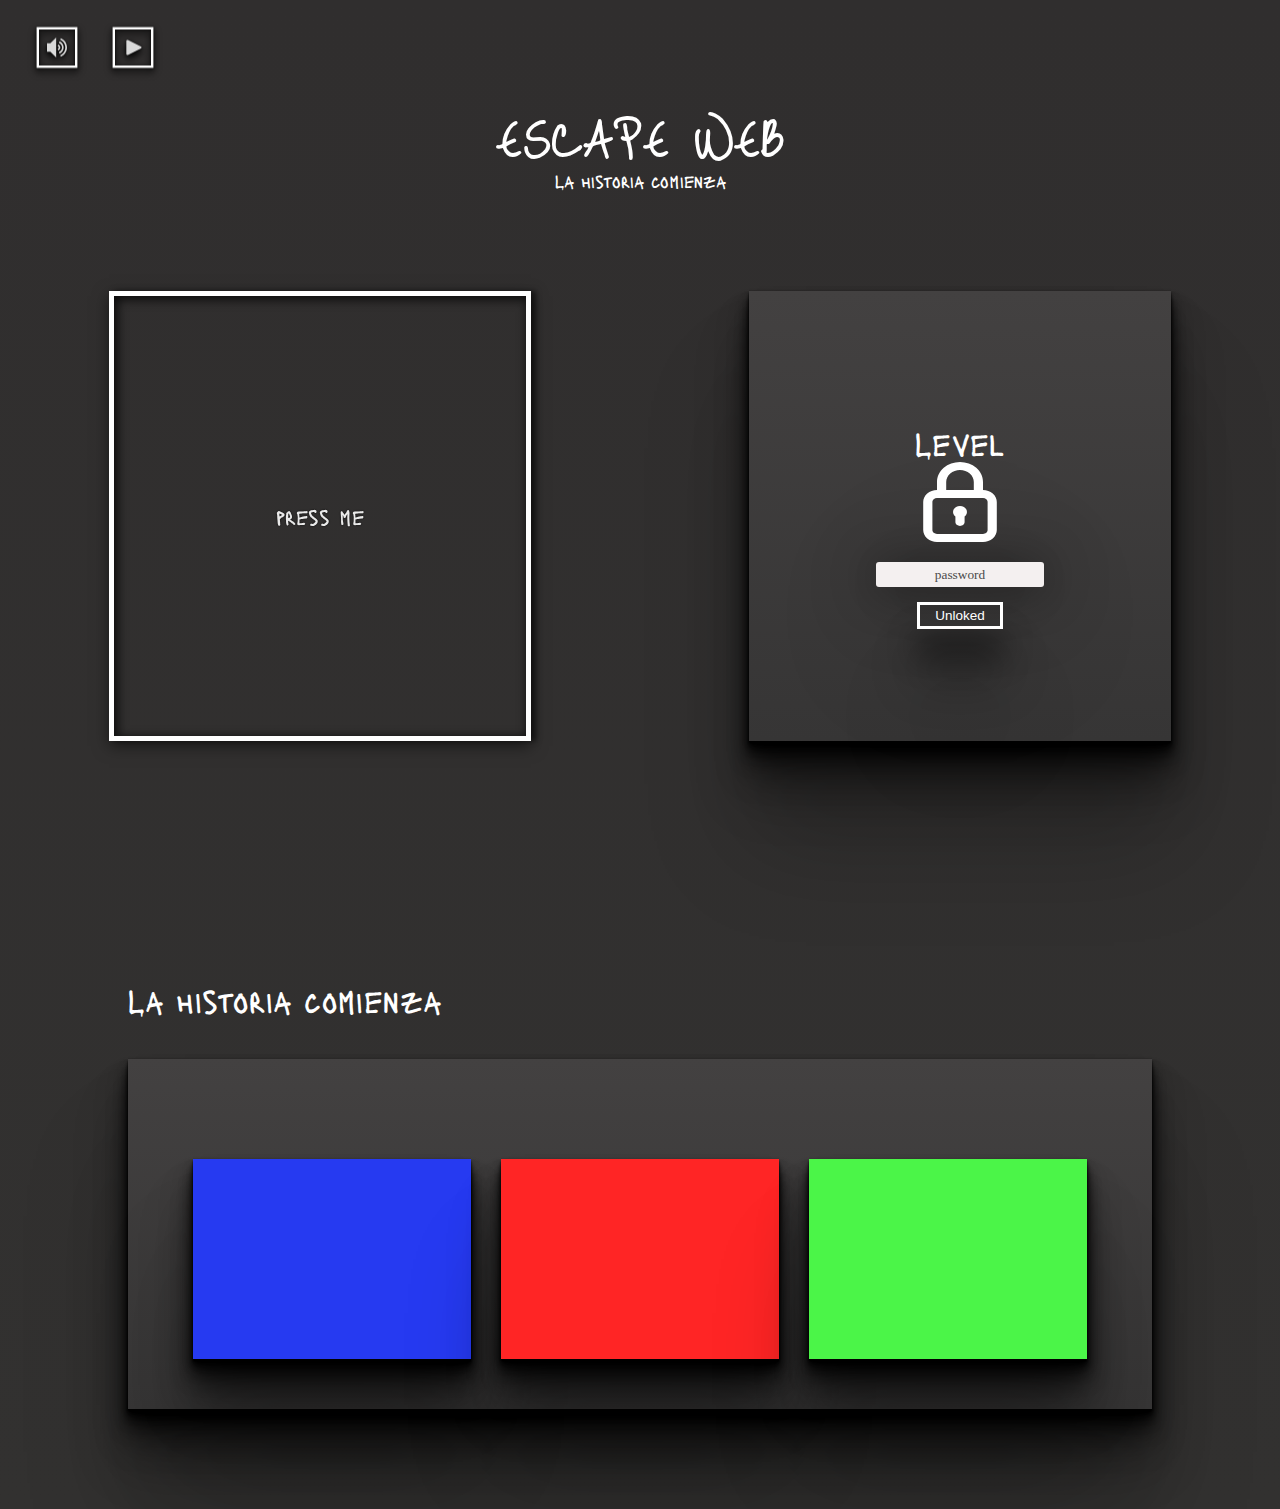
<file: docs/index.html>
<!DOCTYPE html>
<html lang="en">
<head>
	<meta name="description" content="Escape Web - rev proximamente solo en cines tambien en 3D">
    <meta name="keywords" content="Escape, Escape web, Escape web Online, Escape room, Escape room online"/>
    <meta name="author" content="Guerrero Lucas"/>
    <meta name="copyright" content="Guerrero Lucas"/>
    <meta name="robots" content="index"/>
	<meta charset="UTF-8">
	<link rel="shortcut icon" href="img/icon.ico" type="image/x-icon">
	<meta name="viewport" content="width=device-width, initial-scale=1.0">
	<link rel="stylesheet" href="css/main.css">
	<link rel="stylesheet" href="css/index.css">
	<title>Escape web - rev</title>
	<script data-ad-client="ca-pub-2572945575515941" async src="https://pagead2.googlesyndication.com/pagead/js/adsbygoogle.js"></script>
	<!-- Global site tag (gtag.js) - Google Analytics -->
	<script async src="https://www.googletagmanager.com/gtag/js?id=G-WTKLJ64T52"></script>
	<script>
	  window.dataLayer = window.dataLayer || [];
	  function gtag(){dataLayer.push(arguments);}
	  gtag('js', new Date());

	  gtag('config', 'G-WTKLJ64T52');
	</script>
</head>
<body>
	<main class="main centrar--lineal">
		<header class="header">
			<h1 class="banner__top__h1">
				ESCAPE WEB
			</h1>
			<p class="banner__top__p p--lacquer">
				La historia comienza
			</p>
		</header>
		<content class="content centrar ">
			<div id="chat" class="content__div content__div__historia border-drop">
				<div id="tab" class="content__div__historia__tapa  centrar">
					<p class=" p--lacquer">
						press me
					</p>	
				</div>
			</div>
			<div class="content__div content__div--levels box--obscuro centrar centrar--lineal">
				<h3 class="h3 p--lacquer">Level</h3>
				<svg class="svg sgv--candado" viewBox="0 0 138 120" fill="none" xmlns="http://www.w3.org/2000/svg">
					<path d="M69 65C67.2494 64.9822 65.5346 65.4312 64.0863 66.2865C62.638 67.1418 61.5258 68.3624 60.8995 69.784C60.2731 71.2056 60.1626 72.7599 60.5829 74.2378C61.0031 75.7156 61.9339 77.0461 63.25 78.05V85C63.25 86.3261 63.8558 87.5979 64.9341 88.5355C66.0125 89.4732 67.475 90 69 90C70.525 90 71.9875 89.4732 73.0659 88.5355C74.1442 87.5979 74.75 86.3261 74.75 85V78.05C76.0661 77.0461 76.9969 75.7156 77.4171 74.2378C77.8374 72.7599 77.7269 71.2056 77.1005 69.784C76.4742 68.3624 75.362 67.1418 73.9137 66.2865C72.4654 65.4312 70.7506 64.9822 69 65V65ZM97.75 45V35C97.75 28.3696 94.721 22.0107 89.3293 17.3223C83.9376 12.6339 76.625 10 69 10C61.375 10 54.0624 12.6339 48.6707 17.3223C43.279 22.0107 40.25 28.3696 40.25 35V45C35.675 45 31.2874 46.5804 28.0524 49.3934C24.8174 52.2064 23 56.0218 23 60V95C23 98.9782 24.8174 102.794 28.0524 105.607C31.2874 108.42 35.675 110 40.25 110H97.75C102.325 110 106.713 108.42 109.948 105.607C113.183 102.794 115 98.9782 115 95V60C115 56.0218 113.183 52.2064 109.948 49.3934C106.713 46.5804 102.325 45 97.75 45ZM51.75 35C51.75 31.0218 53.5674 27.2064 56.8024 24.3934C60.0374 21.5804 64.425 20 69 20C73.575 20 77.9626 21.5804 81.1976 24.3934C84.4326 27.2064 86.25 31.0218 86.25 35V45H51.75V35ZM103.5 95C103.5 96.3261 102.894 97.5979 101.816 98.5355C100.738 99.4732 99.275 100 97.75 100H40.25C38.725 100 37.2625 99.4732 36.1841 98.5355C35.1058 97.5979 34.5 96.3261 34.5 95V60C34.5 58.6739 35.1058 57.4021 36.1841 56.4645C37.2625 55.5268 38.725 55 40.25 55H97.75C99.275 55 100.738 55.5268 101.816 56.4645C102.894 57.4021 103.5 58.6739 103.5 60V95Z" fill="white"/>
				</svg>
				<form action="" class="centrar centrar--lineal" onsubmit="return false">
					<input type="text" class="input" placeholder="password">
					<input type="submit" class="input__submit button" value="Unloked">
				</form>
			</div>
		</content>
		<section class="section centrar centrar--lineal">
			<h3 class="h3 p--lacquer">La historia comienza</h3>
			<div class="section__game box--obscuro">
				
				<div class="section__game__cajas centrar">
					<div class="caja  centrar caja__blue border-drop">
						<span class="h3 p--lacquer">7</span>
					</div>
					<div class="caja  centrar caja__red border-drop">
						<span class="h3 p--lacquer">5</span>
					</div>
					<div class="caja  centrar caja__green border-drop">
						<span class="h3 p--lacquer">3</span>
					</div>
				</div>
			</div>
		</section>

		<div id="music" class="music centrar">
			<div id="music__efect" class="music__element music__element__efect">
				<svg class="" width="25" height="25" viewBox="0 0 30 30" fill="none" xmlns="http://www.w3.org/2000/svg">
					<path d="M25.002 15C25.002 10.8398 22.459 7.27734 18.8496 5.77148L17.8887 8.08008C20.5957 9.21094 22.5 11.8828 22.5 15C22.5 18.123 20.5957 20.7891 17.8828 21.9199L18.8438 24.2285C22.459 22.7227 25.002 19.1602 25.002 15ZM19.998 15C19.998 12.9199 18.7266 11.1387 16.9219 10.3887L15.9609 12.6973C16.8633 13.0723 17.4961 13.9629 17.4961 15.0059C17.4961 16.043 16.8633 16.9336 15.9609 17.3145L16.9219 19.623C18.7266 18.8613 19.998 17.0801 19.998 15ZM20.7715 1.1543L19.8047 3.46289C24.3223 5.34375 27.498 9.79688 27.498 15C27.498 20.1973 24.3223 24.6562 19.8047 26.5371L20.7656 28.8457C26.1914 26.584 30 21.2402 30 15C30 8.75977 26.1914 3.41602 20.7715 1.1543ZM0 8.74805V21.2461H4.99805L13.752 30V0L4.99805 8.74805H0Z" fill="#D9D9D9"/>
				</svg>
				<svg class="svg--music" width="30" height="30" viewBox="0 0 30 30" fill="none" xmlns="http://www.w3.org/2000/svg">
					<path d="M27.5 18.75L20 11.25M27.5 11.25L20 18.75" stroke="#D9D9D9" stroke-width="2" stroke-linecap="round"/>
					<path d="M2.5 18.6988V11.3C2.5 10.5825 3.06 10 3.75 10H8.2325C8.39792 9.99941 8.5615 9.96533 8.71339 9.89981C8.86527 9.83428 9.00232 9.73868 9.11625 9.61875L12.8663 5.38375C13.6538 4.56375 15 5.145 15 6.30375V23.6963C15 24.8638 13.6375 25.44 12.855 24.6038L9.1175 20.3925C9.00324 20.2692 8.86481 20.1707 8.71084 20.1031C8.55686 20.0356 8.39063 20.0005 8.2225 20H3.75C3.06 20 2.5 19.4175 2.5 18.6988Z" stroke="#D9D9D9" stroke-width="2" stroke-linecap="round" stroke-linejoin="round"fill="#D9D9D9"/>
				</svg>
			</div>
			<div id="music__sond" class="music__element music__element__sond ">
				<svg width="25" height="25" viewBox="0 0 36 36" fill="none" xmlns="http://www.w3.org/2000/svg">
					<path d="M32.16 16.08L8.94001 4.46999C8.62676 4.32486 8.28218 4.26038 7.93765 4.28242C7.59312 4.30447 7.25957 4.41233 6.96737 4.5962C6.67517 4.78007 6.43359 5.0341 6.26464 5.33517C6.09568 5.63624 6.00471 5.97479 6.00001 6.31999V29.53C5.99708 29.8843 6.08562 30.2335 6.25706 30.5436C6.4285 30.8537 6.67704 31.1144 6.97867 31.3004C7.2803 31.4864 7.6248 31.5915 7.9789 31.6054C8.33299 31.6193 8.68469 31.5417 9.00001 31.38L32.16 19.77C32.5031 19.5978 32.7915 19.3336 32.9931 19.0069C33.1946 18.6802 33.3014 18.3039 33.3014 17.92C33.3014 17.5361 33.1946 17.1598 32.9931 16.8331C32.7915 16.5064 32.5031 16.2422 32.16 16.07V16.08Z" fill="#D9D9D9"/>
				</svg>
				<svg  width="25" height="25" viewBox="0 0 320 512" fill="#D9D9D9" xmlns="http://www.w3.org/2000/svg">
					<path d="M272 63.1H240C213.49 63.1 192 84.59 192 110.2V398.2C192 424.71 213.49 446.2 240 446.2L272 448C298.51 448 320 426.51 320 400V112C320 85.49 298.5 63.1 272 63.1ZM80 63.1H48C21.49 63.1 0 84.59 0 111.1V399.1C0 426.5 21.49 448 48 448H80C106.51 448 128 426.51 128 400V112C128 85.49 106.5 63.1 80 63.1Z" fill="#D9D9D9"/>
				</svg>
			</div>
			<div class="audio">
				<audio id="background_sond" src="music/background_sond.mp3"></audio>
			</div>
		</div>

	</main>
	<script src="js/music.js"></script>
	<script src="js/contenido.js"></script>
	<script src="js/main.js"></script>
</body>
</html>







<!--

	LOVE YOU USER
	BY: Lu :3

-->
</file>
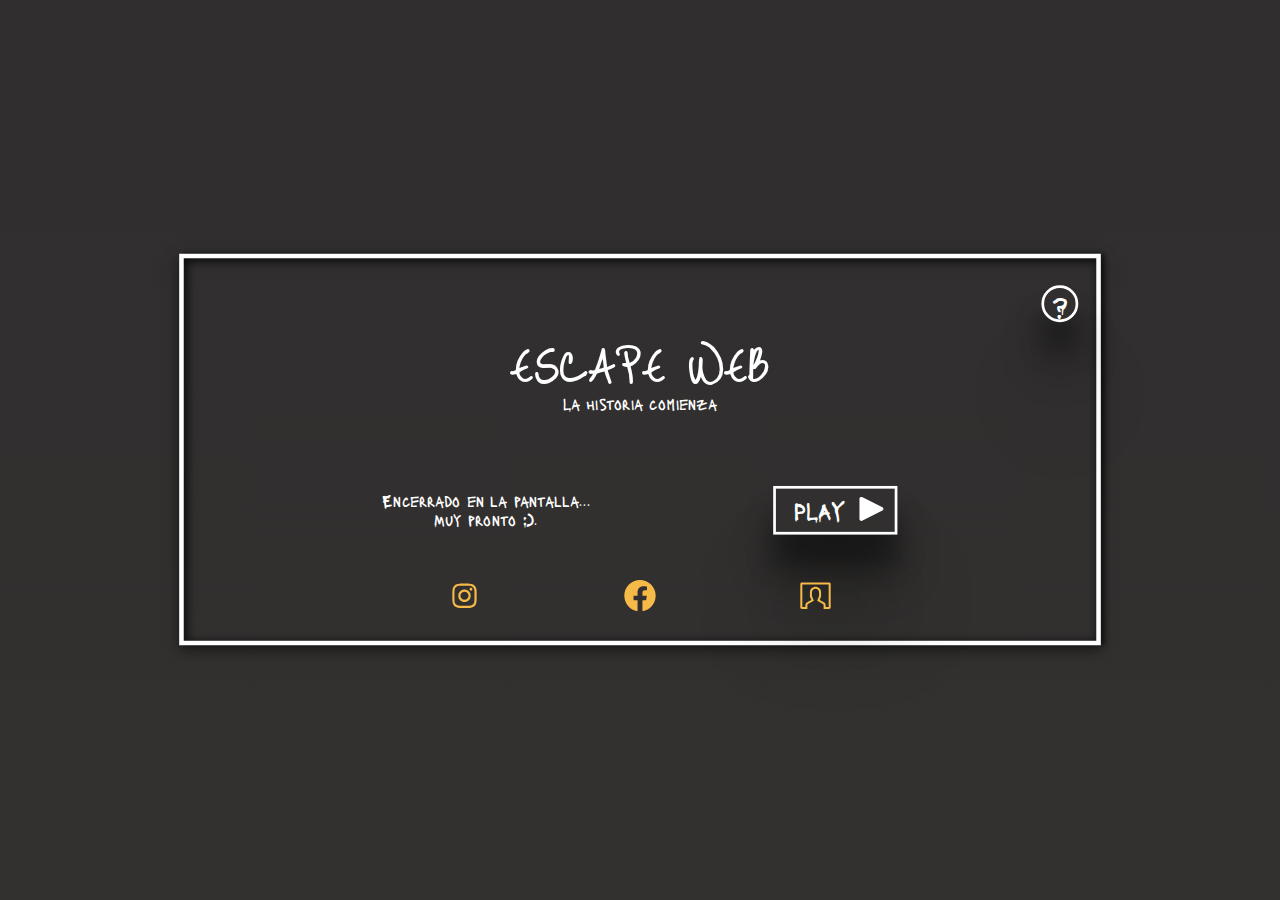
<file: docs/prev/index.html>
<!DOCTYPE html>
<html lang="en">
<head>
	<meta name="description" content="Escape Web - rev proximamente solo en cines tambien en 3D">
    <meta name="keywords" content="Escape, Escape web, Escape web Online, Escape room, Escape room online"/>
    <meta name="author" content="Guerrero Lucas"/>
    <meta name="copyright" content="Guerrero Lucas"/>
    <meta name="robots" content="index"/>
	<meta charset="UTF-8">
	<link rel="shortcut icon" href="../img/icon.ico" type="image/x-icon">
	<meta name="viewport" content="width=device-width, initial-scale=1.0">
	<link rel="stylesheet" href="../css/main.css">
	<title>Escape web - Proximamente</title>
	<script data-ad-client="ca-pub-2572945575515941" async src="https://pagead2.googlesyndication.com/pagead/js/adsbygoogle.js"></script>
	<!-- Global site tag (gtag.js) - Google Analytics -->
<script async src="https://www.googletagmanager.com/gtag/js?id=G-WTKLJ64T52"></script>
<script>
  window.dataLayer = window.dataLayer || [];
  function gtag(){dataLayer.push(arguments);}
  gtag('js', new Date());

  gtag('config', 'G-WTKLJ64T52');
</script>
</head>
<body>
	<main class="main centrar">
		<div class="banner border-drop">
			<div class="banner__icon">
				<div id="button__alert" class="banner__icon__circule centrar button">
					<span class="button__span p--lacquer">?</span>
				</div>
			</div>
			<div class="banner__top">
				<h1 class="banner__top__h1">
					ESCAPE WEB
				</h1>
				<p class="banner__top__p p--lacquer">
					La historia comienza
				</p>
			</div>
			<div class="banner__mid">
				<p id="eslogan" class="banner__mid__p p--lacquer">
					Encerrado en la pantalla... <br>
					Muy pronto :).
				</p>
				<button id="banner__button__music" class="banner__mid__button button__play centrar button"> 
					<span class="button__span p--lacquer"> PLAY </span> 
					<span class="button__span play">
						<svg class="sgv--button" viewBox="0 0 36 36" fill="none" xmlns="http://www.w3.org/2000/svg">
							<path d="M32.16 16.08L8.94001 4.46999C8.62676 4.32486 8.28218 4.26038 7.93765 4.28242C7.59312 4.30447 7.25957 4.41233 6.96737 4.5962C6.67517 4.78007 6.43359 5.0341 6.26464 5.33517C6.09568 5.63624 6.00471 5.97479 6.00001 6.31999V29.53C5.99708 29.8843 6.08562 30.2335 6.25706 30.5436C6.4285 30.8537 6.67704 31.1144 6.97867 31.3004C7.2803 31.4864 7.6248 31.5915 7.9789 31.6054C8.33299 31.6193 8.68469 31.5417 9.00001 31.38L32.16 19.77C32.5031 19.5978 32.7915 19.3336 32.9931 19.0069C33.1946 18.6802 33.3014 18.3039 33.3014 17.92C33.3014 17.5361 33.1946 17.1598 32.9931 16.8331C32.7915 16.5064 32.5031 16.2422 32.16 16.07V16.08Z"/>
						</svg>
					</span>
					<span class=" button__span pause">
						<svg class="sgv--button" viewBox="0 0 320 512" fill="none" xmlns="http://www.w3.org/2000/svg">
							<path d="M272 63.1H240C213.49 63.1 192 84.59 192 110.2V398.2C192 424.71 213.49 446.2 240 446.2L272 448C298.51 448 320 426.51 320 400V112C320 85.49 298.5 63.1 272 63.1ZM80 63.1H48C21.49 63.1 0 84.59 0 111.1V399.1C0 426.5 21.49 448 48 448H80C106.51 448 128 426.51 128 400V112C128 85.49 106.5 63.1 80 63.1Z" />
						</svg>
					</span>	
				</button>	
			</div>
			<div class="banner__bottom">
				<!-- INSTAGRAM -->
				<div class="icon">
					<a href="https://www.instagram.com/escapeweb_rev/" target="_BLANK">
						<svg class="svg--redes" viewBox="0 0 60 60" fill="none" xmlns="http://www.w3.org/2000/svg">
							<path d="M29.9975 18.4425C26.9316 18.4425 23.9913 19.6604 21.8233 21.8284C19.6554 23.9963 18.4375 26.9366 18.4375 30.0025C18.4375 33.0684 19.6554 36.0087 21.8233 38.1767C23.9913 40.3446 26.9316 41.5625 29.9975 41.5625C33.0634 41.5625 36.0037 40.3446 38.1717 38.1767C40.3396 36.0087 41.5575 33.0684 41.5575 30.0025C41.5575 26.9366 40.3396 23.9963 38.1717 21.8284C36.0037 19.6604 33.0634 18.4425 29.9975 18.4425ZM29.9975 37.51C28.0057 37.51 26.0955 36.7188 24.6871 35.3104C23.2787 33.902 22.4875 31.9918 22.4875 30C22.4875 28.0082 23.2787 26.098 24.6871 24.6896C26.0955 23.2812 28.0057 22.49 29.9975 22.49C31.9893 22.49 33.8995 23.2812 35.3079 24.6896C36.7163 26.098 37.5075 28.0082 37.5075 30C37.5075 31.9918 36.7163 33.902 35.3079 35.3104C33.8995 36.7188 31.9893 37.51 29.9975 37.51Z" />
							<path d="M42.015 20.7125C43.5034 20.7125 44.71 19.5059 44.71 18.0175C44.71 16.5291 43.5034 15.3225 42.015 15.3225C40.5266 15.3225 39.32 16.5291 39.32 18.0175C39.32 19.5059 40.5266 20.7125 42.015 20.7125Z" />
							<path d="M51.3325 15.2775C50.7538 13.783 49.8693 12.4257 48.7358 11.2927C47.6024 10.1596 46.2448 9.27569 44.75 8.69751C43.0008 8.0409 41.153 7.68587 39.285 7.64751C36.8775 7.54251 36.115 7.51251 30.01 7.51251C23.905 7.51251 23.1225 7.51251 20.735 7.64751C18.8685 7.6839 17.0219 8.03902 15.275 8.69751C13.7798 9.27502 12.4219 10.1587 11.2883 11.2918C10.1548 12.425 9.27058 13.7826 8.6925 15.2775C8.03577 17.0265 7.68154 18.8746 7.645 20.7425C7.5375 23.1475 7.505 23.91 7.505 30.0175C7.505 36.1225 7.505 36.9 7.645 39.2925C7.6825 41.1625 8.035 43.0075 8.6925 44.76C9.2722 46.2544 10.1572 47.6115 11.2911 48.7444C12.4249 49.8774 13.7827 50.7614 15.2775 51.34C17.0211 52.023 18.8684 52.4035 20.74 52.465C23.1475 52.57 23.91 52.6025 30.015 52.6025C36.12 52.6025 36.9025 52.6025 39.29 52.465C41.1578 52.427 43.0056 52.0728 44.755 51.4175C46.2494 50.838 47.6066 49.9533 48.7399 48.8199C49.8733 47.6866 50.758 46.3294 51.3375 44.835C51.995 43.085 52.3475 41.24 52.385 39.37C52.4925 36.965 52.525 36.2025 52.525 30.095C52.525 23.9875 52.525 23.2125 52.385 20.82C52.3559 18.9257 51.9998 17.0506 51.3325 15.2775V15.2775ZM48.2875 39.1075C48.2714 40.5483 48.0084 41.9756 47.51 43.3275C47.1346 44.2997 46.5598 45.1825 45.8227 45.9192C45.0856 46.6559 44.2024 47.2301 43.23 47.605C41.8931 48.1011 40.4809 48.3641 39.055 48.3825C36.68 48.4925 36.01 48.52 29.92 48.52C23.825 48.52 23.2025 48.52 20.7825 48.3825C19.3573 48.3651 17.9458 48.102 16.61 47.605C15.6342 47.2325 14.7475 46.6592 14.0072 45.9224C13.267 45.1856 12.6896 44.3015 12.3125 43.3275C11.8211 41.9901 11.5583 40.5796 11.535 39.155C11.4275 36.78 11.4025 36.11 11.4025 30.02C11.4025 23.9275 11.4025 23.305 11.535 20.8825C11.5512 19.4426 11.8141 18.0161 12.3125 16.665C13.075 14.6925 14.6375 13.14 16.61 12.385C17.9465 11.8904 19.3576 11.6274 20.7825 11.6075C23.16 11.5 23.8275 11.47 29.92 11.47C36.0125 11.47 36.6375 11.47 39.055 11.6075C40.481 11.6247 41.8934 11.8877 43.23 12.385C44.2023 12.7607 45.0854 13.3355 45.8224 14.0726C46.5595 14.8097 47.1343 15.6927 47.51 16.665C48.0014 18.0024 48.2642 19.4129 48.2875 20.8375C48.395 23.215 48.4225 23.8825 48.4225 29.975C48.4225 36.065 48.4225 36.72 48.315 39.11H48.2875V39.1075Z" />
						</svg>
					</a>
				</div>
				<!-- FACEBOOK -->
				<div class="icon">
					<a href="https://www.facebook.com/lu.de.luck" target="_BLANK">
						<svg class="svg--redes" viewBox="0 0 60 60" fill="none" xmlns="http://www.w3.org/2000/svg">
							<path d="M59.0625 30C59.0625 13.9453 46.0547 0.9375 30 0.9375C13.9453 0.9375 0.9375 13.9453 0.9375 30C0.9375 44.5055 11.5652 56.5289 25.459 58.7109V38.4012H18.0762V30H25.459V23.5969C25.459 16.3137 29.7949 12.2906 36.4359 12.2906C39.6164 12.2906 42.9422 12.8578 42.9422 12.8578V20.0063H39.2766C35.6672 20.0063 34.541 22.2469 34.541 24.5449V30H42.6012L41.3121 38.4012H34.541V58.7109C48.4348 56.5289 59.0625 44.5055 59.0625 30Z" />
						</svg>
					</a>
				</div>
				<!-- PORTAFOLIOS -->
				<div class="icon">
					<a href="https://www.luofluck.tech" target="_BLANK">
						<svg class="svg--redes" viewBox="0 0 60 60" fill="none" xmlns="http://www.w3.org/2000/svg">
							<path d="M55.3125 5.625H4.6875C3.94185 5.62587 3.22698 5.92246 2.69972 6.44972C2.17246 6.97698 1.87587 7.69185 1.875 8.4375V51.5625C1.87587 52.3082 2.17246 53.023 2.69972 53.5503C3.22698 54.0775 3.94185 54.3741 4.6875 54.375H15V47.4818C15.0002 47.064 15.112 46.6538 15.3239 46.2937C15.5358 45.9336 15.84 45.6367 16.2052 45.4336L26.9839 39.4426L23.4375 30.5764V23.4375C23.4375 21.697 24.1289 20.0278 25.3596 18.7971C26.5903 17.5664 28.2595 16.875 30 16.875C31.7405 16.875 33.4097 17.5664 34.6404 18.7971C35.8711 20.0278 36.5625 21.697 36.5625 23.4375V30.5764L33.0161 39.4423L43.7948 45.4336C44.16 45.6367 44.4642 45.9336 44.6761 46.2937C44.888 46.6538 44.9998 47.064 45 47.4818V54.375H55.3125C56.0582 54.3741 56.773 54.0775 57.3003 53.5503C57.8275 53.023 58.1241 52.3082 58.125 51.5625V8.4375C58.1241 7.69185 57.8275 6.97698 57.3003 6.44972C56.773 5.92246 56.0582 5.62587 55.3125 5.625ZM54.375 50.625H48.75V47.4818C48.7497 46.3953 48.459 45.3287 47.9081 44.3923C47.3572 43.4558 46.5661 42.6836 45.6166 42.1555L37.7244 37.7695L40.3125 31.2986V23.4375C40.3125 20.7025 39.226 18.0794 37.292 16.1455C35.3581 14.2115 32.735 13.125 30 13.125C27.265 13.125 24.6419 14.2115 22.708 16.1455C20.774 18.0794 19.6875 20.7025 19.6875 23.4375V31.2986L22.2756 37.7695L14.3834 42.1561C13.434 42.6841 12.6429 43.4563 12.092 44.3926C11.5411 45.3289 11.2504 46.3954 11.25 47.4818V50.625H5.625V9.375H54.375V50.625Z" />
						</svg>
					</a>
				</div>
			</div>	
		</div>
		<div id="cont__alert" class="main__alert">
			<p>
				En este momento se esta desarrolladno Escape web, si buscas nuestra 
				version anterior haz clic <a href="https://www.luofluck.tech/scapeweb/" target="_BLANK">aqui</a>.
			</p>
		</div>
		<div class="audio">
			<audio id="background_sond" src="../music/background_sond.mp3"></audio>
		</div>
	</main>	
	<script src="../js/contenido.js"></script>
	<script src="../js/alert.js"></script>
	<script src="../js/banner.js"></script>
</body>
</html>
</file>
<file: docs/css/main.css>
@import url('https://fonts.googleapis.com/css2?family=Just+Me+Again+Down+Here&display=swap');
@import url('https://fonts.googleapis.com/css2?family=Lacquer&display=swap');
@import url('https://fonts.googleapis.com/css2?family=KoHo:wght@200&display=swap');
*{
	margin: 0;
	padding: 0;
	outline: none;
}
:root{
	--white: #FFFFFF;
	--orange: #F5BA48;
	--green: #4BF548;
	--blue: #263AF1;
	--red: #FF2525;
}
body{
	max-width: 100vw;
	overflow-x: hidden;
}
body::-webkit-scrollbar{
  width: 0px;
  background-color: transparent;
}
 
body::-webkit-scrollbar-thumb {
  background-color: transparent;
}
.main{
	font-size: 9px;
	min-width: 100vw;
	min-height: 100vh;
	background: linear-gradient(#302E2E 0%, #323130 100%);
}
.banner{
	width: 80%;
	height: auto;
	padding: 30px 20px;
	display: flex;
	flex-direction: column;
	transform: scale(.9);
}
.border-drop{
	box-sizing: border-box;
	border: 5px solid var(--white);
	box-shadow: 0px 5px 15px rgba(0,0,0, 0.5), 0px 5px 10px rgba(0,0,0, 0.5) inset,
				5px 0px 5px rgba(0,0,0, 0.5), 5px 0px 10px rgba(0,0,0, 0.5) inset;
}
.centrar{
	display: flex;
	justify-content: center;
	text-align: center;
	align-items: center;
}
.centrar--lineal{
	flex-direction: column;
}
.banner__icon__circule{
	width: 25px;
	height: 25px;
	padding: 5px;
	margin-left: auto;
	border: 2px solid white;
	border-radius: 50%;
	cursor: pointer;
}
.banner__top{
}
.banner__top__h1{
	font-family: 'Just Me Again Down Here', cursive;
	font-style: normal;
	font-weight: 400;
	font-size: 7em;
	height: 80px;
	text-align: center;
	filter: unset;
	color: var(--white);
	margin-top: 0px;
}

.p--lacquer{
	font-family: 'Lacquer', cursive;
	font-style: normal;
	font-weight: 100;
	color: var(--white);
	font-size: 2em;
}
.p--koho{
	font-family: 'KoHo', sans-serif;
	font-style: normal;
	font-weight: 700;
	color: var(--white);
	font-size: 2em;
}
.banner__top__p{
	text-align: center;
	margin-top: 0px;
}
.banner__mid{
	display: flex;
	width: 100%;
	margin: 80px 0px 50px 0px;
}
.banner__mid > *{
	margin: auto;
}
.banner__mid__p{
	margin-right: 4px;
}
.banner__mid__button{
	padding: 5px 10px;
}
.banner__mid__button svg path{
	fill: var(--white);
	transition: .2s linear;
}
.button__play .play{
	display: block;
}
.button__pause .play{
	display: none;
}
.button__play .pause{
	display: none;
}
.button__pause .pause{
	display: block;
}

.button{
	cursor: pointer;
	background: transparent;
	border: 3px solid var(--white);
	box-shadow: 0px 100px 97px rgba(0, 0, 0, 0.208511), 0px 50.0488px 48.5474px rgba(0, 0, 0, 0.303118), 0px 30.1471px 29.2427px rgba(0, 0, 0, 0.373322);
	transition: .2s linear, 0s linear transform;
	color: white;
	padding: 5px;
	font-size: 1.5em;
}
.button:active{
	transform: translate(0px, 2px);
}
.button--press,
.button:hover{
	box-shadow:none;
	background: var(--white);
	color: black;
}
.button:hover .button__span{
	color: black;
}
.banner__mid__button{
	padding-left: 15px;
}
.banner__mid__button:hover svg path{
	fill: rgba(0, 0, 0, .7) !important;
}
.button__span{
	transition: .2s linear;
	margin: auto 5px;
}
.banner__bottom{
	display: flex;
	width: 60%;
	margin: auto;
} 
.banner__bottom .icon{
	margin: auto;
}
.svg--redes{
	width: 4em;
	height: 4em;
	cursor: pointer;
}
.svg--redes path{
	fill: var(--orange) ;
	transition: .2s linaer;
}
.svg--redes:hover path{
	fill: var(--white)!important;
}

.sgv--button{
	width: 2.6em;
	height: 2.6em;
}

.main__alert{
	width: 80%;
	padding: 20px 20px;
	position: fixed;
	bottom: -150px;
	transition: .3s linear;
	/* Rectangle 3 */
	box-sizing: border-box;
	background: linear-gradient(180deg, #434141 0%, #363535 100%);
	box-shadow: 0px 100px 97px rgba(0, 0, 0, 0.208511), 0px 50.0488px 48.5474px rgba(0, 0, 0, 0.303118), 0px 30.1471px 29.2427px rgba(0, 0, 0, 0.373322), 0px 19.3198px 18.7402px rgba(0, 0, 0, 0.435), 0px 12.5216px 12.1459px rgba(0, 0, 0, 0.496678), 0px 7.88218px 7.64571px rgba(0, 0, 0, 0.566882), 0px 4.5288px 4.39294px rgba(0, 0, 0, 0.661489), 0px 1.99324px 1.93344px rgba(0, 0, 0, 0.87);
	border-radius: 50px 50px 0px 0px;

}
.main__alert--active{
	bottom: 0px;

}
.main__alert p{

	font-family: 'Just Me Again Down Here';
	font-style: normal;
	font-weight: 400;
	font-size: 2.6em;
	text-align: center;
	color: #FFFFFF;
}
.main__alert p a{
	text-decoration: none;
	color: var(--green);
}

.box--obscuro{
	box-sizing: border-box;
	background: linear-gradient(180deg, #434141 0%, #363535 100%);
	box-shadow: 0px 100px 97px rgba(0, 0, 0, 0.208511), 0px 50.0488px 48.5474px rgba(0, 0, 0, 0.303118), 0px 30.1471px 29.2427px rgba(0, 0, 0, 0.373322), 0px 19.3198px 18.7402px rgba(0, 0, 0, 0.435), 0px 12.5216px 12.1459px rgba(0, 0, 0, 0.496678), 0px 7.88218px 7.64571px rgba(0, 0, 0, 0.566882), 0px 4.5288px 4.39294px rgba(0, 0, 0, 0.661489), 0px 1.99324px 1.93344px rgba(0, 0, 0, 0.87);
}

.input{
	background: #F4F0F0;
	box-shadow: 0px 38px 193px rgba(0, 0, 0, 0.169635), 0px 8.4878px 80.0501px rgba(0, 0, 0, 0.250365), 0px 2.52704px 45.5078px rgba(0, 0, 0, 0.42);
	border-radius: 3px;
	border: none;
	padding: 5px 0px;
	text-align: center;
	transition: .3s linear;
}
.input:focus{
	background: red;
	background: white;
}
.input::placeholder{
	font-family: 'Kyiv*Type Serif';
	font-style: normal;
	font-weight: 350;
	font-size: 1em;
	line-height: 24px;
	text-align: center;

	color: #4A4A4A;

}
.music{
	position: fixed;
	top: 0px;
	left: 0px;
	transform: scale(.8);
}
.music__element{
	cursor: pointer;
	margin: 22px;
	padding: 10px;
	box-sizing: border-box;
	border: 3px solid #FFFFFF;
	filter: drop-shadow(0px 4.5288px 4.39294px rgba(0, 0, 0, 0.661489)) drop-shadow(0px 1.99324px 1.93344px rgba(0, 0, 0, 0.87));
	transition: .2s linear, 0s linear transform;
}
.music__element:active{
	transform: translate(0px, 2px);
}
.music__element:hover{
	box-shadow:none;
	background: var(--white);
	color: black;
}
.music__element__efect svg:first-child,
.music__element__sond svg:first-child{
	display: block;
}
.music__element__efect svg:last-child,
.music__element__sond svg:last-child{
	display: none;
}
.music__element__efect--active svg:first-child,
.music__element__sond--active svg:first-child{
	display: none;
}
.music__element__efect--active svg:last-child,
.music__element__sond--active svg:last-child{
	display: block;
}
.music__element:hover svg path{
	fill: black;
	transition: .2s linear;
}




@media(max-width: 760px) {
	.main{
		font-size: 8px;
	}
	.banner{
		font-size: 8px;
		width: 90%;
		transform: scale(1);
		padding: 20px 20px 40px 20px;
	}
	.banner__mid{
		margin: 150px 0px 50px 0px;
	}
	.banner__mid__button {
		font-size: 8px;
	}
}
@media(max-width: 500px){
	.main{
		font-size: 7px;
	}
	.banner{
		font-size: 7px;
		width: 95%;
		transform: scale(1);
		padding: 20px 15px;
	}
	.banner__mid{
		margin: 150px 10px 50px 10px;
	}
	.banner__mid__button {
		font-size: 7px;
	}
	.banner__icon__circule{
		width: 20px;
		height: 20px
	}
}
</file>
<file: docs/css/index.css>
.header{
	padding-top: 10vh;
}
.content{
	width: 100%;
	margin: 11vh auto;
}
.content__div{
	width: 33%;
	max-width: 33%;
	margin: auto;
	height: 450px;
}
.content__div__historia{
	position: relative;
	overflow: auto;
	padding-bottom: 20px;
}

.content__div__historia__tapa{
	width: 100%;
	height: 100%;
	background: transparent;
	opacity: .9;
	position: absolute;
	left: 0;
	z-index: 500;
	transition: .3s linear;
}
.content__div__historia__tapa > p{
	animation: color-p 5s linear infinite;
	cursor: pointer;
	font-size: 2.4em !important;
}
.content__div__historia__tapa--p{
	background: transparent;
}
.content__div__historia__tapa--p > p{
	display: none;
}
.content__div__historia__tapa--desactive{
	z-index: -100;
	opacity: 0;
}

@keyframes color-p {
	0%{
   opacity: 1;
   text-shadow: 0px 0px 5px white;
	}			
	50%{
		opacity: .1;
		text-shadow: 0px 10px 5px white;
	}
	100%{
		opacity: 1;
		text-shadow: 0px 0px 5px white;
	}
}
.content__div__historia::-webkit-scrollbar{
  width: 5px;
  background-color: transparent;
}
 
.content__div__historia::-webkit-scrollbar-thumb {
  background-color: transparent;
}
.content__div__historia p{
	text-shadow: 0px 0px 2px black;
	font-size: 1.7em;
}
.content__div__option--none{
	display: none;
}
.content__div__element{
	opacity: 0;
	transition: linear .5s;
}
.content__div__element--aparecer{
	opacity: 1;
}
.content__div--levels{

}
.h3{
	font-size: 3.6em;
}
.content__div--levels .h3{
	position: relative;
	top: 20px;
}
form{
	width: 100%;
}
.input{
	width: 40%;
}
.input__submit{
	margin-top: 15px;
}
.svg{
	margin: 0px;
	width: 138px ;
	height: 120px;
	transform: scale(.8);
}
.button{
	padding: 3px 15px;
}
.button--option--pause{
	transition: .5s linear opacity 5s linear height;
	opacity: 0;
	height: 0px;
}
.p__dialogo{
	text-align: left;
	margin-left: 30px;
	line-height: 29px;
	color: white;
	opacity: 1;
}
.p__dialogo::before{
	content: "•";
	margin-right: 15px;
}
.p__dialogo--you{
	text-align: right;
	margin-right: 30px;
	margin-bottom: 20px;
}
.p__dialogo--you::before{
	content: "";
}
.p__narro{
	text-align: center;
	font-style: italic;
	margin: 25px 0px;
}
.content__div__option{
	margin: 25px 0px 10px 0px;
	flex-wrap: wrap;
}
.button--option{
	margin: 10px auto;
	font-size: 1.5em;
	padding: 7px 15px;
}
.music__element:hover .svg--music path{
	stroke: black;
}
.section{
	margin-top: 200px;
}
.section__game{
	width: 80%;
	margin: 0px auto 100px auto;
	padding: 50px;
}
.section__game p{
	text-align: left;
}
.section .h3{
	width: 80%;
	text-align: left;
	margin: 40px 40px;
}
.section__game__cajas{
	margin-top: 50px;
}
.caja{
	width: 30%;
	margin: auto;
	height: 200px;
	box-sizing: border-box;
}
.caja span{
	display: none;
}
.caja__blue{
	background: var(--blue);
	border: 5px solid var(--blue);
	box-shadow: 0px 100px 97px rgba(0, 0, 0, 0.208511), 0px 50.0488px 48.5474px rgba(0, 0, 0, 0.303118), 0px 30.1471px 29.2427px rgba(0, 0, 0, 0.373322), 0px 19.3198px 18.7402px rgba(0, 0, 0, 0.435), 0px 12.5216px 12.1459px rgba(0, 0, 0, 0.496678), 0px 7.88218px 7.64571px rgba(0, 0, 0, 0.566882), 0px 4.5288px 4.39294px rgba(0, 0, 0, 0.661489), 0px 1.99324px 1.93344px rgba(0, 0, 0, 0.87);
}
.caja__red{
	background: var(--red);
	border: 5px solid var(--red);
	box-shadow: 0px 100px 97px rgba(0, 0, 0, 0.208511), 0px 50.0488px 48.5474px rgba(0, 0, 0, 0.303118), 0px 30.1471px 29.2427px rgba(0, 0, 0, 0.373322), 0px 19.3198px 18.7402px rgba(0, 0, 0, 0.435), 0px 12.5216px 12.1459px rgba(0, 0, 0, 0.496678), 0px 7.88218px 7.64571px rgba(0, 0, 0, 0.566882), 0px 4.5288px 4.39294px rgba(0, 0, 0, 0.661489), 0px 1.99324px 1.93344px rgba(0, 0, 0, 0.87);
}
.caja__green{
	background: var(--green);
	border: 5px solid var(--green);
	box-shadow: 0px 100px 97px rgba(0, 0, 0, 0.208511), 0px 50.0488px 48.5474px rgba(0, 0, 0, 0.303118), 0px 30.1471px 29.2427px rgba(0, 0, 0, 0.373322), 0px 19.3198px 18.7402px rgba(0, 0, 0, 0.435), 0px 12.5216px 12.1459px rgba(0, 0, 0, 0.496678), 0px 7.88218px 7.64571px rgba(0, 0, 0, 0.566882), 0px 4.5288px 4.39294px rgba(0, 0, 0, 0.661489), 0px 1.99324px 1.93344px rgba(0, 0, 0, 0.87);
}
.caja .h3{
	text-align: center;
}
.caja__active span{
	display: block;
}
@media(max-width: 768px){
	.content{
		flex-direction: column;
	}
	.content__div{
		width: 70%;
		max-width: 80%;
		margin-bottom: 20px;
	}
}
</file>
